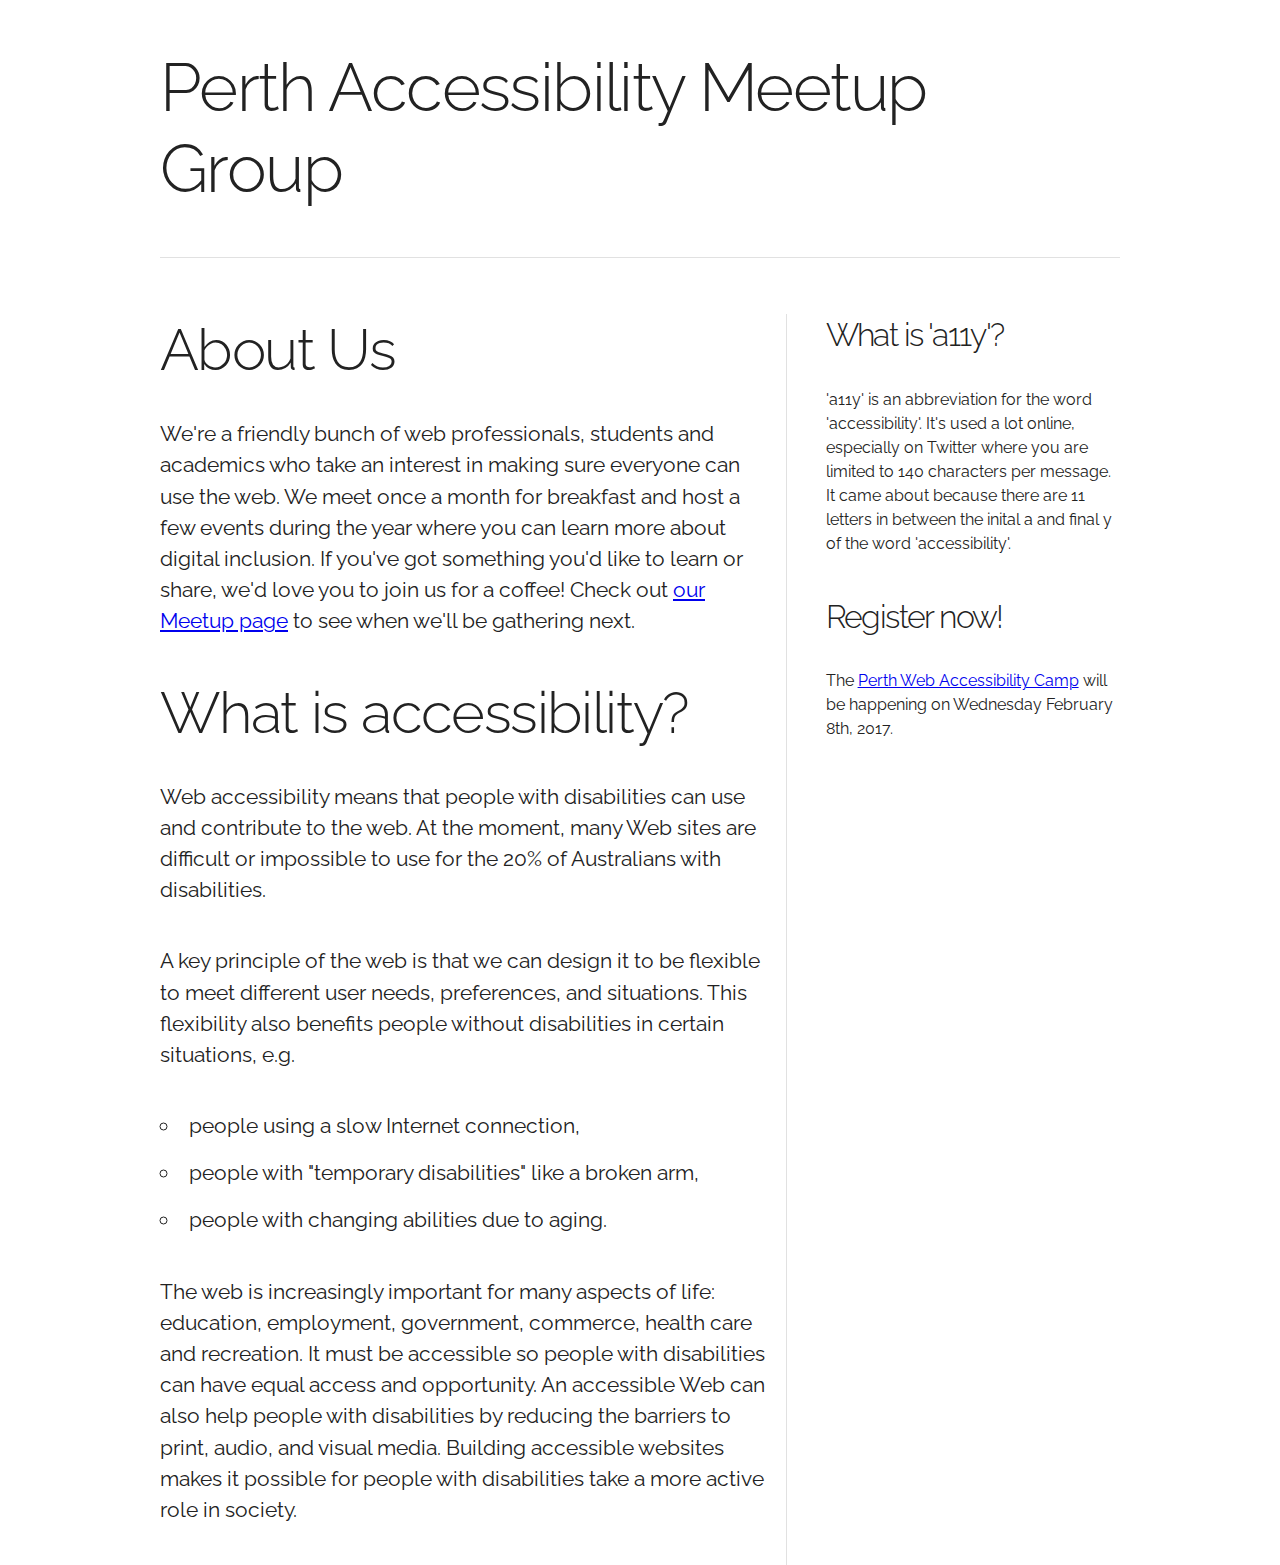
<file: index.html>
<!DOCTYPE html>
<html lang="en">
<head>

  <!-- Basic Page Needs
  –––––––––––––––––––––––––––––––––––––––––––––––––– -->
  <meta charset="utf-8">
  <title>Perth Accessibility Meetup Group</title>
  <meta name="description" content="">
  <meta name="author" content="">

  <!-- Mobile Specific Metas
  –––––––––––––––––––––––––––––––––––––––––––––––––– -->
  <meta name="viewport" content="width=device-width, initial-scale=1">

  <!-- FONT
  –––––––––––––––––––––––––––––––––––––––––––––––––– -->
  <link href="//fonts.googleapis.com/css?family=Raleway:400,300,600" rel="stylesheet" type="text/css">

  <!-- CSS
  –––––––––––––––––––––––––––––––––––––––––––––––––– -->
  <link rel="stylesheet" href="css/normalize.css">
  <link rel="stylesheet" href="css/skeleton.css">
  <link rel="stylesheet" href="css/perth.css">


</head>
<body>

  <!-- Primary Page Layout
  –––––––––––––––––––––––––––––––––––––––––––––––––– -->
  <div class="container">
    <div class="row">
      <div class="twelve column">
        <h1>Perth Accessibility Meetup Group</h1>
        <hr>
      </div>
    </div>
    <div class="row" role="main">
      <div class="two-thirds column" id="content">
        <h2>About Us</h2>
        <p>We're a friendly bunch of web professionals, students and academics who take an interest in making sure everyone can use the web. We meet once a month for breakfast and host a few events during the year where you can learn more about digital inclusion. If you've got something you'd like to learn or share, we'd love you to join us for a coffee! Check out <a href="http://www.meetup.com/Perth-accessibility/">our Meetup page</a> to see when we'll be gathering next.</p>
        <h2>What is accessibility?</h2>
        <p>Web accessibility means that people with disabilities can use and contribute to the web. At the moment, many Web sites are difficult or impossible to use for the 20% of Australians with disabilities.</p>
        <p>A key principle of the web is that we can design it to be flexible to meet different user needs, preferences, and situations. This flexibility also benefits people without disabilities in certain situations, e.g.</p>
        <ul>
          <li>people using a slow Internet connection,</li>
          <li>people with "temporary disabilities" like a broken arm,</li>
          <li>people with changing abilities due to aging.</li>
        </ul>
        <p>The web is increasingly important for many aspects of life: education, employment, government, commerce, health care and recreation. It must be accessible so people with disabilities can have equal access and opportunity. An accessible Web can also help people with disabilities by reducing the barriers to print, audio, and visual media. Building accessible websites makes it possible for people with disabilities take a more active role in society.</p>

      </div>
      <div class="one-third column" id="sidebar">
        <h3>What is 'a11y'?</h3>
        <p>'a11y' is an abbreviation for the word 'accessibility'. It's used a lot online, especially on Twitter where you are limited to 140 characters per message. It came about because there are 11 letters in between the inital a and final y of the word 'accessibility'.</p>
        <h3 class="promo">Register now!</h3>
        <p>The <a href="/pwac/2017.html">Perth Web Accessibility Camp</a> will be happening on Wednesday February 8th, 2017.</p>
      </div>
    </div>
  </div>

<!-- End Document
  –––––––––––––––––––––––––––––––––––––––––––––––––– -->

</body>
</html>
</file>
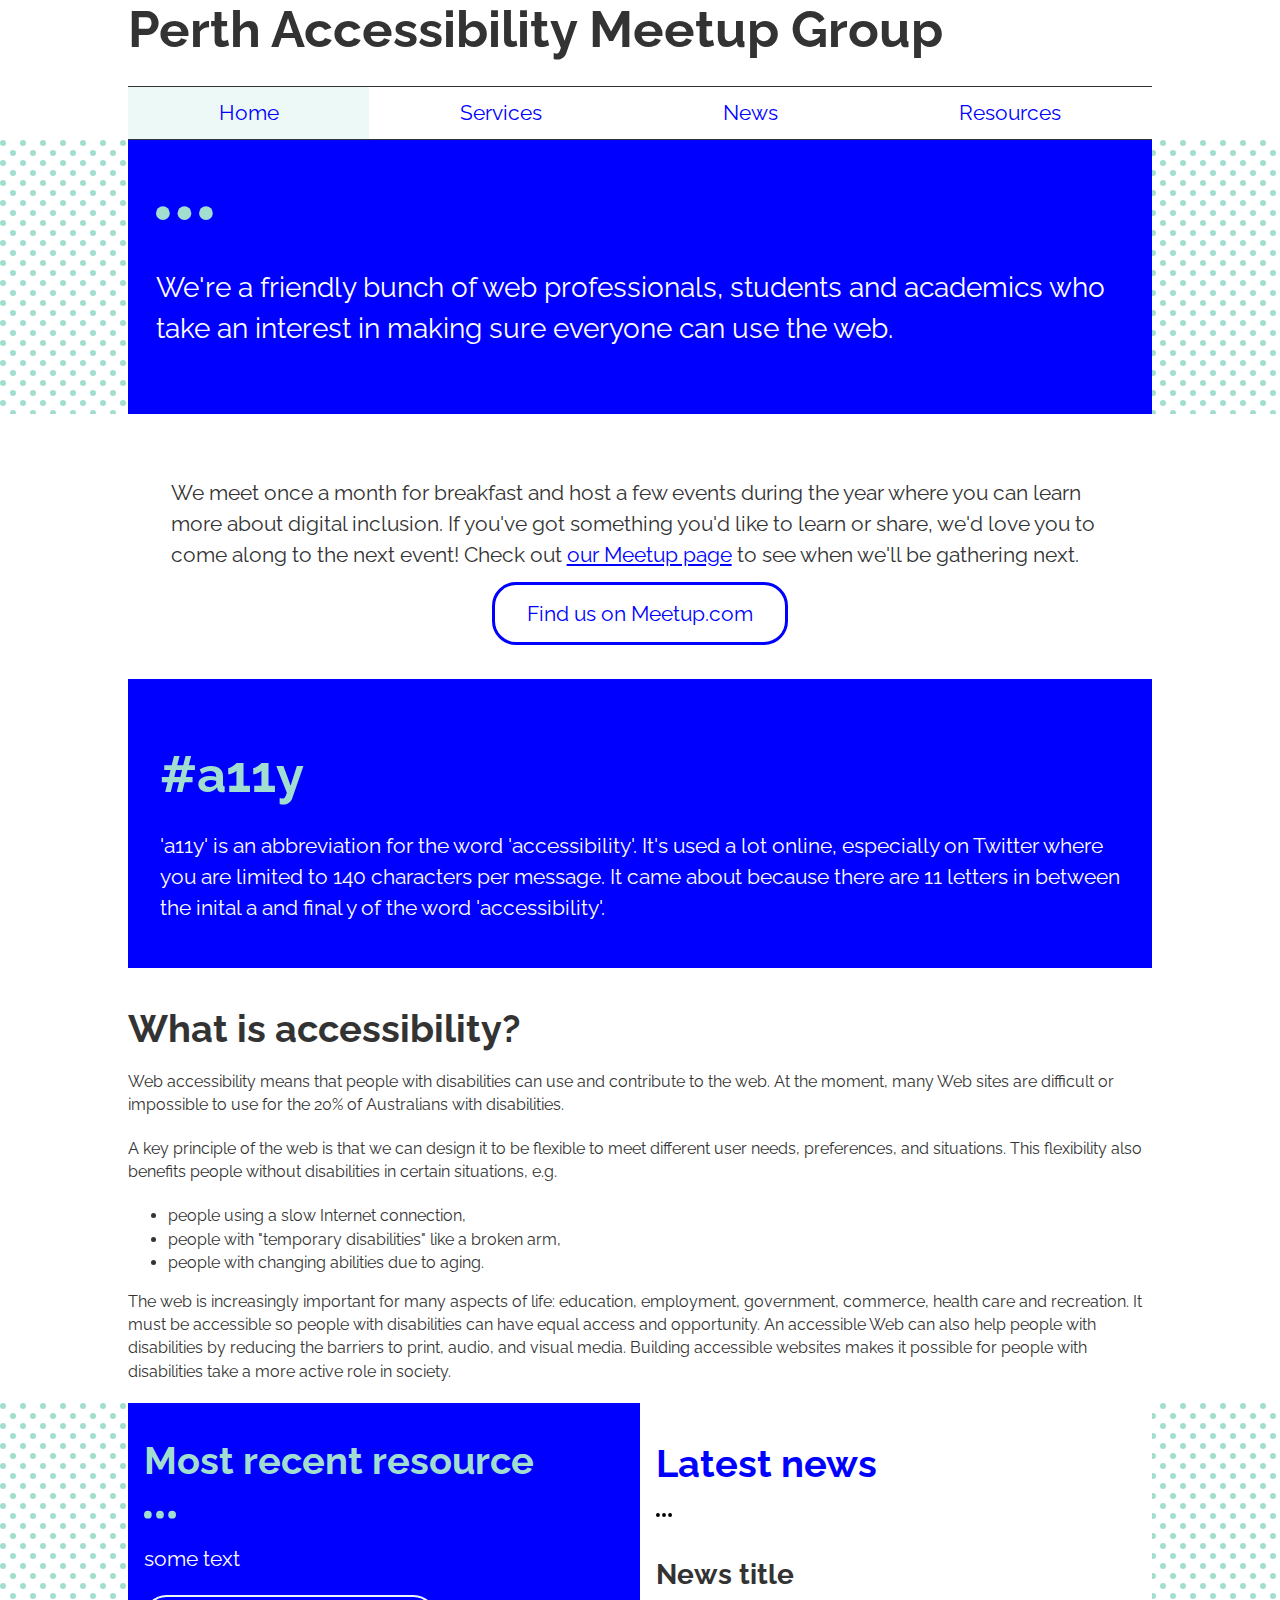
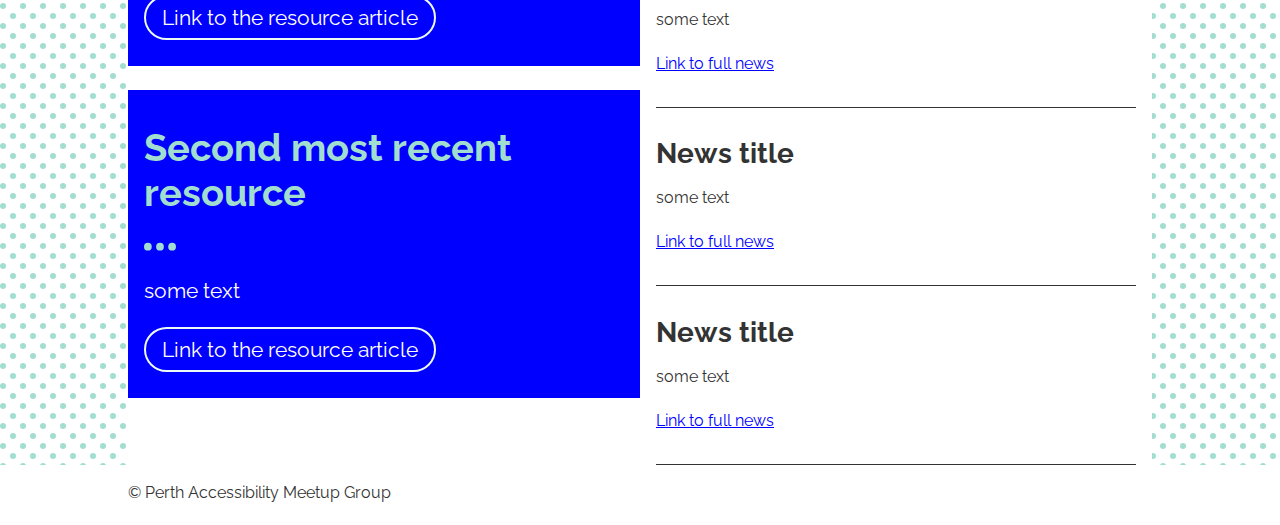
<file: template-index.html>
<!DOCTYPE html>
<html lang="en">
<head>

  <!-- Basic Page Needs
  –––––––––––––––––––––––––––––––––––––––––––––––––– -->
  <meta charset="utf-8">
  <title>Perth Accessibility Meetup Group</title>

  <!-- Mobile Specific Metas
  –––––––––––––––––––––––––––––––––––––––––––––––––– -->
  <meta name="viewport" content="width=device-width, initial-scale=1">

  <!-- FONT
  –––––––––––––––––––––––––––––––––––––––––––––––––– -->
  <link href="//fonts.googleapis.com/css?family=Raleway:400,300,600" rel="stylesheet" type="text/css">

  <!-- CSS
  –––––––––––––––––––––––––––––––––––––––––––––––––– -->
  <link rel="stylesheet" href="css/normalize.css">
  <link rel="stylesheet" href="css/site.css">

</head>
<body>

  <!-- Primary Page Layout
  –––––––––––––––––––––––––––––––––––––––––––––––––– -->
  <div class="grid-home">
    <header class="area-header">
      <h1>Perth Accessibility Meetup Group</h1>
    </header>
    <nav class="area-nav">
      <ul>
        <li><a href="#" aria-current="page">Home</a></li>
        <li><a href="#">Services</a></li>
        <li><a href="#">News</a></li>
        <li><a href="#">Resources</a></li>
      </ul>
    </nav>
    <div class="area-hero-bg">
      <div class="area-hero">
        <div class="hero-large">
        <svg class="icon icon-circle-triple">
          <use xlink:href="sprite/sprite.svg#circle-triple"></use>
        </svg>
        <p>We're a friendly bunch of web professionals, students and academics who take an interest in making sure everyone can use the web.</p>
      </div>
      </div><!--end area-hero-->
    </div><!-- end area-grid-hero -->
    <div class="area-content">
      <div class="standard-large">
        <p>We meet once a month for breakfast and host a few events during the year where you can learn more about digital inclusion. If you've got something you'd like to learn or share, we'd love you to come along to the next event! Check out <a href="http://www.meetup.com/Perth-accessibility/">our Meetup page</a> to see when we'll be gathering next.</p>
        <p class="center"><a href="http://www.meetup.com/Perth-accessibility/" class="link-large">Find us on Meetup.com</a></p>
      </div>
      <div class="hero-small">
        <h2>#a11y</h2>
        <p>'a11y' is an abbreviation for the word 'accessibility'. It's used a lot online, especially on Twitter where you are limited to 140 characters per message. It came about because there are 11 letters in between the inital a and final y of the word 'accessibility'.</p>
      </div>
      <h2>What is accessibility?</h2>
      <p>Web accessibility means that people with disabilities can use and contribute to the web. At the moment, many Web sites are difficult or impossible to use for the 20% of Australians with disabilities.</p>
      <p>A key principle of the web is that we can design it to be flexible to meet different user needs, preferences, and situations. This flexibility also benefits people without disabilities in certain situations, e.g.</p>
      <ul>
        <li>people using a slow Internet connection,</li>
        <li>people with "temporary disabilities" like a broken arm,</li>
        <li>people with changing abilities due to aging.</li>
      </ul>
      <p>The web is increasingly important for many aspects of life: education, employment, government, commerce, health care and recreation. It must be accessible so people with disabilities can have equal access and opportunity. An accessible Web can also help people with disabilities by reducing the barriers to print, audio, and visual media. Building accessible websites makes it possible for people with disabilities take a more active role in society.</p>
    </div><!-- end area-content-->
    <div class="area-other-bg">
      <div class="area-other">
        <div class="flex-otherL">
          <h2 class="visually-hidden">Recent resources</h2>
          <div class="resource-large">
            <!--<img src="http://via.placeholder.com/350x150" alt="Placeholder pic">-->
            <div class="resource-large-text">
              <h3>Most recent resource</h3>
              <svg class="icon icon-circle-triple">
                <use xlink:href="sprite/sprite.svg#circle-triple"></use>
              </svg>
              <p>some text</p>
              <a href="#" class="link-medium">Link to the resource article</a>
            </div>
          </div>
          <div class="resource-large">
            <!--<img src="http://via.placeholder.com/350x150" alt="Placeholder pic">-->
            <div class="resource-large-text">
              <h3>Second most recent resource</h3>
              <svg class="icon icon-circle-triple">
                <use xlink:href="sprite/sprite.svg#circle-triple"></use>
              </svg>
              <p>some text</p>
              <a href="#" class="link-medium">Link to the resource article</a>
            </div>
          </div>
        </div><!-- end flex-otherL-->
        <div class="flex-otherR">
          <h2>Latest news</h2>
          <svg class="icon icon-circle-triple">
            <use xlink:href="sprite/sprite.svg#circle-triple"></use>
          </svg>
          <div class="news-snippet">
            <h3>News title</h3>
            <p>some text</p>
            <a href="#">Link to full news</a>
          </div>
          <div class="news-snippet">
            <h3>News title</h3>
            <p>some text</p>
            <a href="#">Link to full news</a>
          </div>
          <div class="news-snippet">
            <h3>News title</h3>
            <p>some text</p>
            <a href="#">Link to full news</a>
          </div>
        </div><!-- end flex-otherR -->
      </div><!-- end area-other-->
    </div><!-- end area-other-bg -->
    <footer class="area-footer">
      <p>&copy; Perth Accessibility Meetup Group</p>
    </footer>
  </div>
  <!-- End Layout
  –––––––––––––––––––––––––––––––––––––––––––––––––– -->
</body>
</html>
</file>
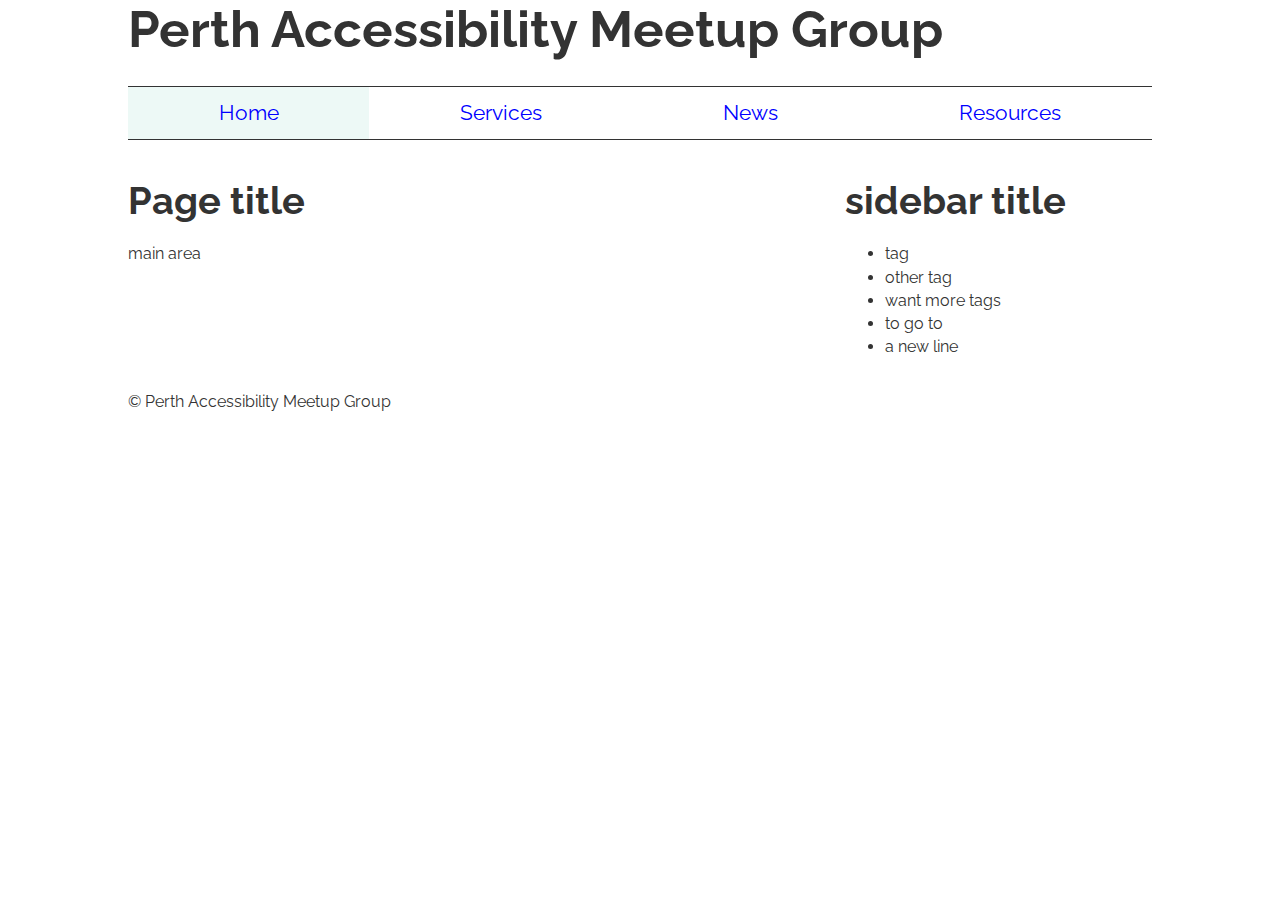
<file: template-page.html>
<!DOCTYPE html>
<html lang="en">
<head>

  <!-- Basic Page Needs
  –––––––––––––––––––––––––––––––––––––––––––––––––– -->
  <meta charset="utf-8">
  <title>Perth Accessibility Meetup Group</title>

  <!-- Mobile Specific Metas
  –––––––––––––––––––––––––––––––––––––––––––––––––– -->
  <meta name="viewport" content="width=device-width, initial-scale=1">

  <!-- FONT
  –––––––––––––––––––––––––––––––––––––––––––––––––– -->
  <link href="//fonts.googleapis.com/css?family=Raleway:400,300,600" rel="stylesheet" type="text/css">

  <!-- CSS
  –––––––––––––––––––––––––––––––––––––––––––––––––– -->
  <link rel="stylesheet" href="css/normalize.css">
  <link rel="stylesheet" href="css/site.css">

</head>
<body>

  <!-- Primary Page Layout
  –––––––––––––––––––––––––––––––––––––––––––––––––– -->
  <div class="grid-page">
    <header class="area-header">
      <h1>Perth Accessibility Meetup Group</h1>
    </header>
    <nav class="area-nav">
      <ul>
        <li><a href="#" aria-current="page">Home</a></li>
        <li><a href="#">Services</a></li>
        <li><a href="#">News</a></li>
        <li><a href="#">Resources</a></li>
      </ul>
    </nav>
    <div class="area-content">
    <div class="flex-main">
      <h2>Page title</h2>
      <p>main area</p>
    </div><!--end flex-main-->
    <div class="flex-sidebar">
      <h2>sidebar title</h2>
      <ul class="taglist">
        <li>tag</li>
        <li>other tag</li>
        <li>want more tags</li>
        <li>to go to</li>
        <li>a new line</li>
      </ul>
    </div><!-- end flex-sidebar-->
  </div><!-- end area-content -->
    <footer class="area-footer">
      <p>&copy; Perth Accessibility Meetup Group</p>
    </footer>
  </div>
  <!-- End Layout
  –––––––––––––––––––––––––––––––––––––––––––––––––– -->
</body>
</html>
</file>
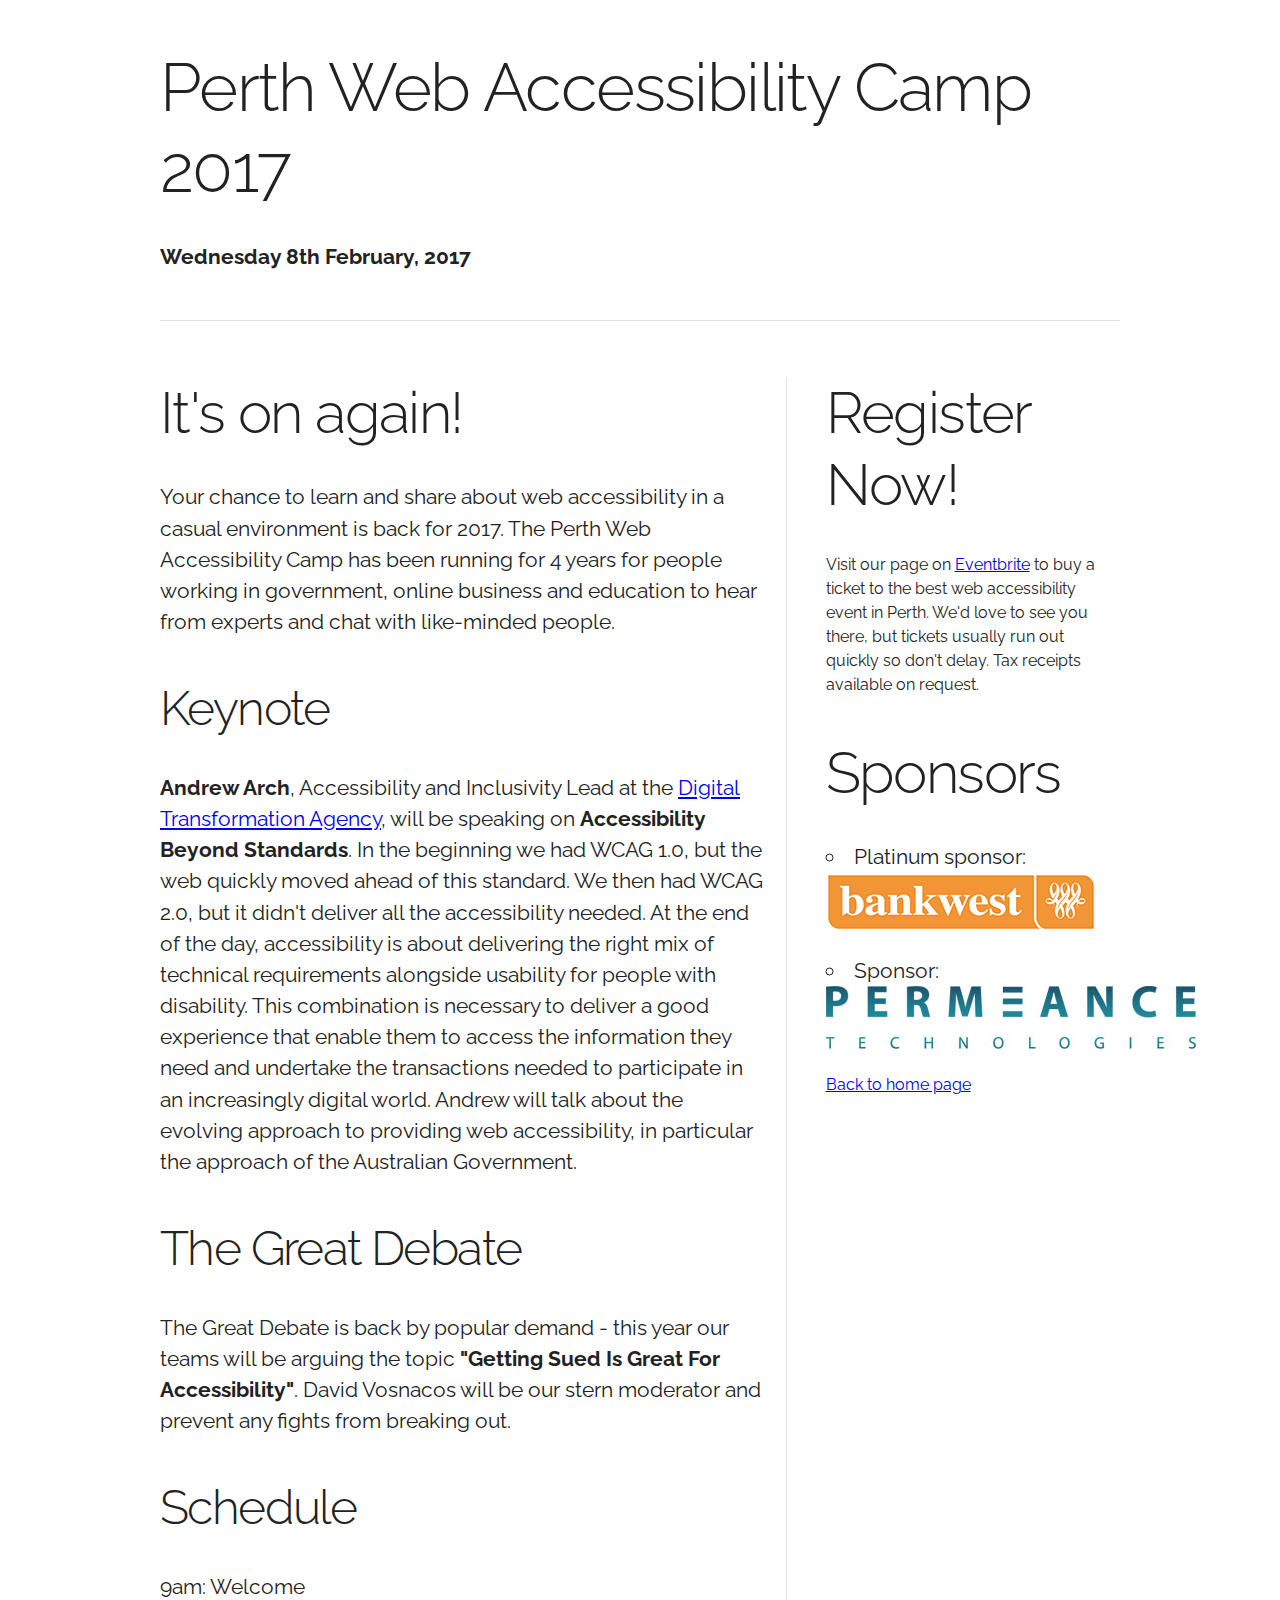
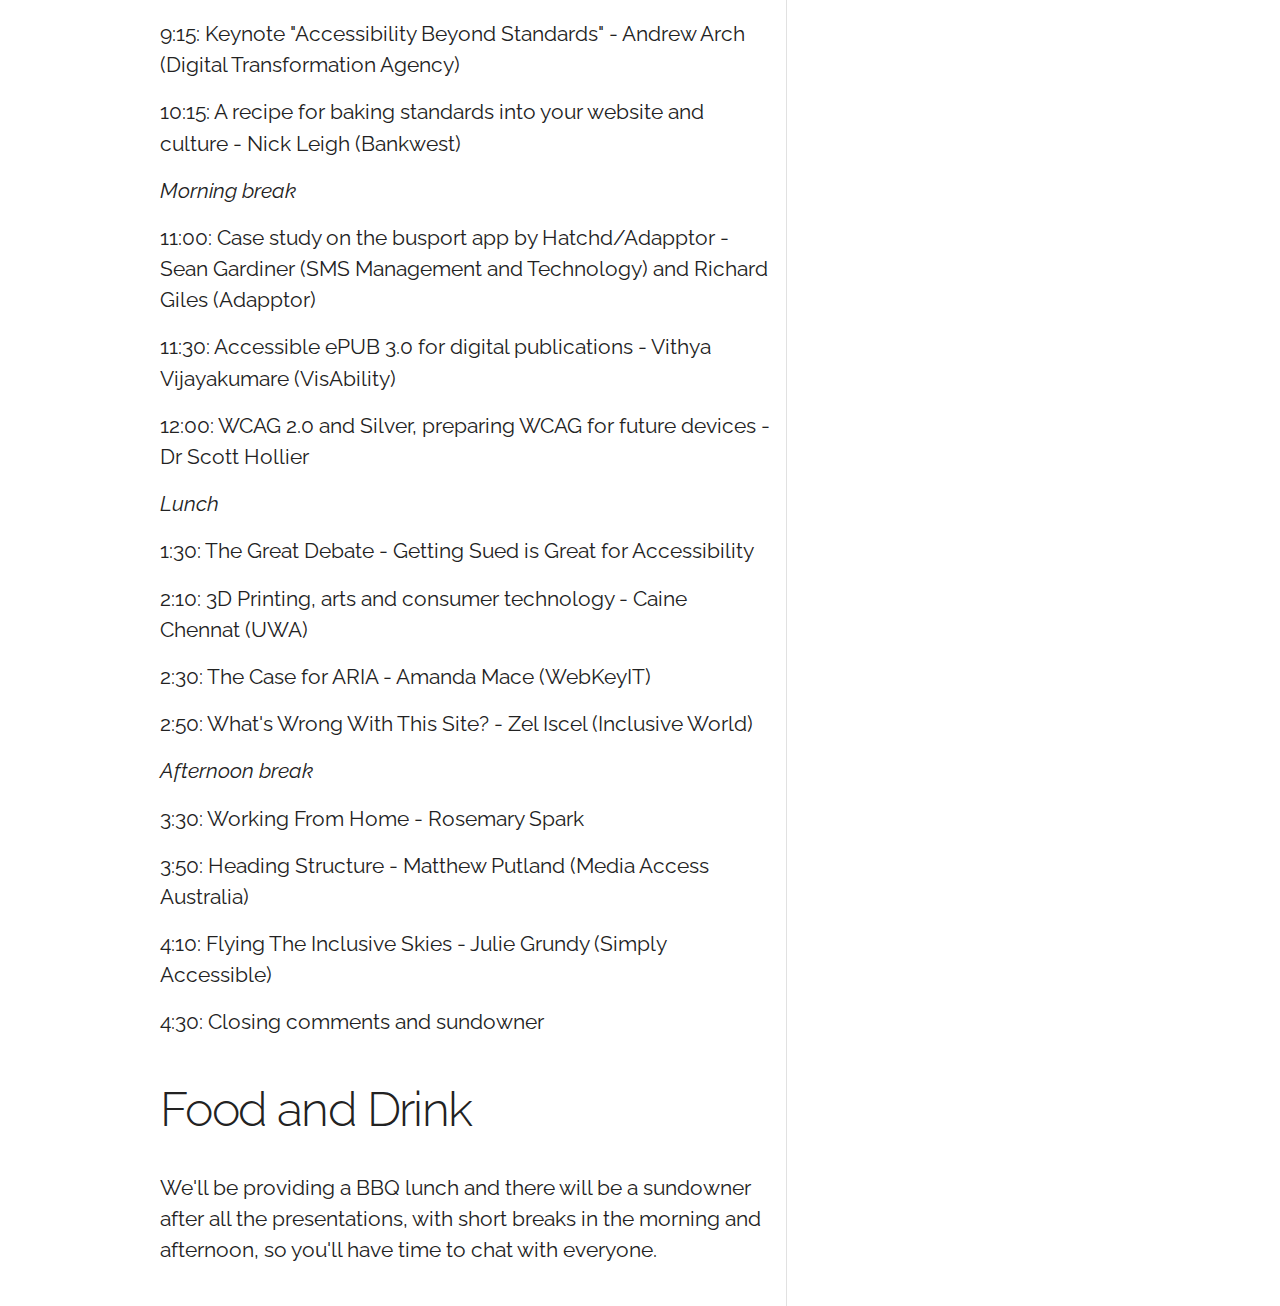
<file: pwac/2017.html>
<!DOCTYPE html>
<html lang="en">
<head>

  <!-- Basic Page Needs
  –––––––––––––––––––––––––––––––––––––––––––––––––– -->
  <meta charset="utf-8">
  <title>Perth Web Accessibility Camp 2017</title>
  <meta name="description" content="">
  <meta name="author" content="">

  <!-- Mobile Specific Metas
  –––––––––––––––––––––––––––––––––––––––––––––––––– -->
  <meta name="viewport" content="width=device-width, initial-scale=1">

  <!-- FONT
  –––––––––––––––––––––––––––––––––––––––––––––––––– -->
  <link href="//fonts.googleapis.com/css?family=Raleway:400,300,600" rel="stylesheet" type="text/css">

  <!-- CSS
  –––––––––––––––––––––––––––––––––––––––––––––––––– -->
  <link rel="stylesheet" href="../css/normalize.css">
  <link rel="stylesheet" href="../css/skeleton.css">
  <link rel="stylesheet" href="../css/perth.css">


</head>
<body>

  <!-- Primary Page Layout
  –––––––––––––––––––––––––––––––––––––––––––––––––– -->
  <div class="container">
    <div class="row">
      <div class="twelve column">
        <h1>Perth Web Accessibility Camp 2017</h1>
        <p><strong>Wednesday 8th February, 2017</strong></p>
        <hr>
      </div>
    </div>
    <div class="row" role="main">
      <div class="two-thirds column" id="content">
        <h2>It's on again!</h2>
        <p>Your chance to learn and share about web accessibility in a casual environment is back for 2017. The Perth Web Accessibility Camp has been running for 4 years for people working in government, online business and education to hear from experts and chat with like-minded people.</p>
        <h3>Keynote</h3>
        <p><strong>Andrew Arch</strong>, Accessibility and Inclusivity Lead at the <a href="https://www.dta.gov.au/">Digital Transformation Agency</a>, will be speaking on <strong>Accessibility Beyond Standards</strong>. In the beginning we had WCAG 1.0, but the web quickly moved ahead of this standard. We then had WCAG 2.0, but it didn't deliver all the accessibility needed. At the end of the day, accessibility is about delivering the right mix of technical requirements alongside usability for people with disability. This combination is necessary to deliver a good experience that enable them to access the information they need and undertake the transactions needed to participate in an increasingly digital world. Andrew will talk about the evolving approach to providing web accessibility, in particular the approach of the Australian Government.</p>
        <h3>The Great Debate</h3>
        <p>The Great Debate is back by popular demand - this year our teams will be arguing the topic <strong>"Getting Sued Is Great For Accessibility"</strong>. David Vosnacos will be our stern moderator and prevent any fights from breaking out.</p>
        <h3>Schedule</h3>
        <ul class="list-nobullets">
          <li>9am: Welcome</li>
          <li>9:15: Keynote "Accessibility Beyond Standards" - Andrew Arch (Digital Transformation Agency)</li>
          <li>10:15: A recipe for baking standards into your website and culture - Nick Leigh (Bankwest)</li>
          <li><em>Morning break</em></li>
          <li>11:00: Case study on the busport app by Hatchd/Adapptor - Sean Gardiner (SMS Management and Technology) and Richard Giles (Adapptor)</li>
          <li>11:30: Accessible ePUB 3.0 for digital publications - Vithya Vijayakumare (VisAbility)</li>
          <li>12:00: WCAG 2.0 and Silver, preparing WCAG for future devices - Dr Scott Hollier</li>
          <li><em>Lunch</em></li>
          <li>1:30: The Great Debate - Getting Sued is Great for Accessibility</li>
          <li>2:10: 3D Printing, arts and consumer technology - Caine Chennat (UWA)</li>
          <li>2:30: The Case for ARIA - Amanda Mace (WebKeyIT)</li>
          <li>2:50: What's Wrong With This Site? - Zel Iscel (Inclusive World)</li>
          <li><em>Afternoon break</em></li>
          <li>3:30: Working From Home - Rosemary Spark</li>
          <li>3:50: Heading Structure - Matthew Putland (Media Access Australia)</li>
          <li>4:10: Flying The Inclusive Skies - Julie Grundy (Simply Accessible)</li>
          <li>4:30: Closing comments and sundowner</li>
        </ul>
        <h3>Food and Drink</h3>
        <p>We'll be providing a BBQ lunch and there will be a sundowner after all the presentations, with short breaks in the morning and afternoon, so you'll have time to chat with everyone.</p>

      </div><!--end main column -->
      <div class="one-third column" id="sidebar">
        <h2>Register Now!</h2>
        <p>Visit our page on <a href="https://www.eventbrite.com.au/e/perth-web-accessibility-camp-tickets-28478485918">Eventbrite</a> to buy a ticket to the best web accessibility event in Perth. We'd love to see you there, but tickets usually run out quickly so don't delay. Tax receipts available on request.</p>


        <h2>Sponsors</h2>
        <ul>
          <li>Platinum sponsor:<br>
        <a href="http://www.bankwest.com.au"><img src="../img/bankwest.png" alt="Bankwest"></a></li>
        <li>Sponsor:<br><a href="http://www.permeance.com.au/"><img src="../img/PermeanceLogoSml.jpg" alt="Permeance Technologies"></a></li>

        <p><a href="../index.html">Back to home page</a></p>
      </div><!-- end right column-->
    </div>
  </div>

<!-- End Document
  –––––––––––––––––––––––––––––––––––––––––––––––––– -->
</body>
</html>
</file>
<file: css/skeleton.css>
/*
* Skeleton V2.0.4
* Copyright 2014, Dave Gamache
* www.getskeleton.com
* Free to use under the MIT license.
* http://www.opensource.org/licenses/mit-license.php
* 12/29/2014
*/


/* Table of contents
––––––––––––––––––––––––––––––––––––––––––––––––––
- Grid
- Base Styles
- Typography
- Links
- Buttons
- Forms
- Lists
- Code
- Tables
- Spacing
- Utilities
- Clearing
- Media Queries
*/


/* Grid
–––––––––––––––––––––––––––––––––––––––––––––––––– */
.container {
  position: relative;
  width: 100%;
  max-width: 960px;
  margin: 0 auto;
  padding: 0 20px;
  box-sizing: border-box; }
.column,
.columns {
  width: 100%;
  float: left;
  box-sizing: border-box; }

/* For devices larger than 400px */
@media (min-width: 400px) {
  .container {
    width: 85%;
    padding: 0; }
}

/* For devices larger than 550px */
@media (min-width: 550px) {
  .container {
    width: 80%; }
  .column,
  .columns {
    margin-left: 4%; }
  .column:first-child,
  .columns:first-child {
    margin-left: 0; }

  .one.column,
  .one.columns                    { width: 4.66666666667%; }
  .two.columns                    { width: 13.3333333333%; }
  .three.columns                  { width: 22%;            }
  .four.columns                   { width: 30.6666666667%; }
  .five.columns                   { width: 39.3333333333%; }
  .six.columns                    { width: 48%;            }
  .seven.columns                  { width: 56.6666666667%; }
  .eight.columns                  { width: 65.3333333333%; }
  .nine.columns                   { width: 74.0%;          }
  .ten.columns                    { width: 82.6666666667%; }
  .eleven.columns                 { width: 91.3333333333%; }
  .twelve.columns                 { width: 100%; margin-left: 0; }

  .one-third.column               { width: 30.6666666667%; }
  .two-thirds.column              { width: 65.3333333333%; }

  .one-half.column                { width: 48%; }

  /* Offsets */
  .offset-by-one.column,
  .offset-by-one.columns          { margin-left: 8.66666666667%; }
  .offset-by-two.column,
  .offset-by-two.columns          { margin-left: 17.3333333333%; }
  .offset-by-three.column,
  .offset-by-three.columns        { margin-left: 26%;            }
  .offset-by-four.column,
  .offset-by-four.columns         { margin-left: 34.6666666667%; }
  .offset-by-five.column,
  .offset-by-five.columns         { margin-left: 43.3333333333%; }
  .offset-by-six.column,
  .offset-by-six.columns          { margin-left: 52%;            }
  .offset-by-seven.column,
  .offset-by-seven.columns        { margin-left: 60.6666666667%; }
  .offset-by-eight.column,
  .offset-by-eight.columns        { margin-left: 69.3333333333%; }
  .offset-by-nine.column,
  .offset-by-nine.columns         { margin-left: 78.0%;          }
  .offset-by-ten.column,
  .offset-by-ten.columns          { margin-left: 86.6666666667%; }
  .offset-by-eleven.column,
  .offset-by-eleven.columns       { margin-left: 95.3333333333%; }

  .offset-by-one-third.column,
  .offset-by-one-third.columns    { margin-left: 34.6666666667%; }
  .offset-by-two-thirds.column,
  .offset-by-two-thirds.columns   { margin-left: 69.3333333333%; }

  .offset-by-one-half.column,
  .offset-by-one-half.columns     { margin-left: 52%; }

}


/* Base Styles
–––––––––––––––––––––––––––––––––––––––––––––––––– */
/* NOTE
html is set to 62.5% so that all the REM measurements throughout Skeleton
are based on 10px sizing. So basically 1.5rem = 15px :) */
html {
  font-size: 100%; }
body {
  font-size: 1.3em; /* currently ems cause chrome bug misinterpreting rems on body element */
  line-height: 1.5;
  font-weight: 400;
  font-family: "Raleway", "HelveticaNeue", "Helvetica Neue", Helvetica, Arial, sans-serif;
  color: #222; }


/* Typography
–––––––––––––––––––––––––––––––––––––––––––––––––– */
h1, h2, h3, h4, h5, h6 {
  margin-top: 0;
  margin-bottom: 2rem;
  font-weight: 300; }
h1 { font-size: 4.0rem; line-height: 1.2;  letter-spacing: -.1rem;}
h2 { font-size: 3.6rem; line-height: 1.25; letter-spacing: -.1rem; }
h3 { font-size: 3.0rem; line-height: 1.3;  letter-spacing: -.1rem; }
h4 { font-size: 1.4rem; line-height: 1.35; letter-spacing: -.08rem; }
h5 { font-size: 1.2rem; line-height: 1.2;  letter-spacing: -.05rem; }
h6 { font-size: 1rem; line-height: 1;  letter-spacing: 0; }

/* Larger than phablet */
@media (min-width: 550px) {
  h1 { font-size: 4.2rem; }
  h2 { font-size: 3.6rem; }
  h3 { font-size: 3.0rem; }
  h4 { font-size: 2.4rem; }
  h5 { font-size: 1.5rem; }
  h6 { font-size: 1.0rem; }
}

p {
  margin-top: 0; }


/* Links
–––––––––––––––––––––––––––––––––––––––––––––––––– */
/*a {
  color: #1EAEDB; }
a:hover {
  color: #0FA0CE; }*/


/* Buttons
–––––––––––––––––––––––––––––––––––––––––––––––––– */
.button,
button,
input[type="submit"],
input[type="reset"],
input[type="button"] {
  display: inline-block;
  height: 38px;
  padding: 0 30px;
  color: #555;
  text-align: center;
  font-size: 11px;
  font-weight: 600;
  line-height: 38px;
  letter-spacing: .1rem;
  text-transform: uppercase;
  text-decoration: none;
  white-space: nowrap;
  background-color: transparent;
  border-radius: 4px;
  border: 1px solid #bbb;
  cursor: pointer;
  box-sizing: border-box; }
.button:hover,
button:hover,
input[type="submit"]:hover,
input[type="reset"]:hover,
input[type="button"]:hover,
.button:focus,
button:focus,
input[type="submit"]:focus,
input[type="reset"]:focus,
input[type="button"]:focus {
  color: #333;
  border-color: #888;
  outline: 0; }
.button.button-primary,
button.button-primary,
input[type="submit"].button-primary,
input[type="reset"].button-primary,
input[type="button"].button-primary {
  color: #FFF;
  background-color: #33C3F0;
  border-color: #33C3F0; }
.button.button-primary:hover,
button.button-primary:hover,
input[type="submit"].button-primary:hover,
input[type="reset"].button-primary:hover,
input[type="button"].button-primary:hover,
.button.button-primary:focus,
button.button-primary:focus,
input[type="submit"].button-primary:focus,
input[type="reset"].button-primary:focus,
input[type="button"].button-primary:focus {
  color: #FFF;
  background-color: #1EAEDB;
  border-color: #1EAEDB; }


/* Forms
–––––––––––––––––––––––––––––––––––––––––––––––––– */
input[type="email"],
input[type="number"],
input[type="search"],
input[type="text"],
input[type="tel"],
input[type="url"],
input[type="password"],
textarea,
select {
  height: 38px;
  padding: 6px 10px; /* The 6px vertically centers text on FF, ignored by Webkit */
  background-color: #fff;
  border: 1px solid #D1D1D1;
  border-radius: 4px;
  box-shadow: none;
  box-sizing: border-box; }
/* Removes awkward default styles on some inputs for iOS */
input[type="email"],
input[type="number"],
input[type="search"],
input[type="text"],
input[type="tel"],
input[type="url"],
input[type="password"],
textarea {
  -webkit-appearance: none;
     -moz-appearance: none;
          appearance: none; }
textarea {
  min-height: 65px;
  padding-top: 6px;
  padding-bottom: 6px; }
input[type="email"]:focus,
input[type="number"]:focus,
input[type="search"]:focus,
input[type="text"]:focus,
input[type="tel"]:focus,
input[type="url"]:focus,
input[type="password"]:focus,
textarea:focus,
select:focus {
  border: 1px solid #33C3F0;
  outline: 0; }
label,
legend {
  display: block;
  margin-bottom: .5rem;
  font-weight: 600; }
fieldset {
  padding: 0;
  border-width: 0; }
input[type="checkbox"],
input[type="radio"] {
  display: inline; }
label > .label-body {
  display: inline-block;
  margin-left: .5rem;
  font-weight: normal; }


/* Lists
–––––––––––––––––––––––––––––––––––––––––––––––––– */
ul {
  list-style: circle inside; }
ol {
  list-style: decimal inside; }
ol, ul {
  padding-left: 0;
  margin-top: 0; }
ul ul,
ul ol,
ol ol,
ol ul {
  margin: 1.5rem 0 1.5rem 3rem;
  font-size: 90%; }
li {
  margin-bottom: 1rem; }


/* Code
–––––––––––––––––––––––––––––––––––––––––––––––––– */
code {
  padding: .2rem .5rem;
  margin: 0 .2rem;
  font-size: 90%;
  white-space: nowrap;
  background: #F1F1F1;
  border: 1px solid #E1E1E1;
  border-radius: 4px; }
pre > code {
  display: block;
  padding: 1rem 1.5rem;
  white-space: pre; }


/* Tables
–––––––––––––––––––––––––––––––––––––––––––––––––– */
th,
td {
  padding: 12px 15px;
  text-align: left;
  border-bottom: 1px solid #E1E1E1; }
th:first-child,
td:first-child {
  padding-left: 0; }
th:last-child,
td:last-child {
  padding-right: 0; }


/* Spacing
–––––––––––––––––––––––––––––––––––––––––––––––––– */
button,
.button {
  margin-bottom: 1rem; }
input,
textarea,
select,
fieldset {
  margin-bottom: 1.5rem; }
pre,
blockquote,
dl,
figure,
table,
p,
ul,
ol,
form {
  margin-bottom: 2.5rem; }


/* Utilities
–––––––––––––––––––––––––––––––––––––––––––––––––– */
.u-full-width {
  width: 100%;
  box-sizing: border-box; }
.u-max-full-width {
  max-width: 100%;
  box-sizing: border-box; }
.u-pull-right {
  float: right; }
.u-pull-left {
  float: left; }


/* Misc
–––––––––––––––––––––––––––––––––––––––––––––––––– */
hr {
  margin-top: 3rem;
  margin-bottom: 3.5rem;
  border-width: 0;
  border-top: 1px solid #E1E1E1; }


/* Clearing
–––––––––––––––––––––––––––––––––––––––––––––––––– */

/* Self Clearing Goodness */
.container:after,
.row:after,
.u-cf {
  content: "";
  display: table;
  clear: both; }


/* Media Queries
–––––––––––––––––––––––––––––––––––––––––––––––––– */
/*
Note: The best way to structure the use of media queries is to create the queries
near the relevant code. For example, if you wanted to change the styles for buttons
on small devices, paste the mobile query code up in the buttons section and style it
there.
*/


/* Larger than mobile */
@media (min-width: 400px) {}

/* Larger than phablet (also point when grid becomes active) */
@media (min-width: 550px) {}

/* Larger than tablet */
@media (min-width: 750px) {}

/* Larger than desktop */
@media (min-width: 1000px) {}

/* Larger than Desktop HD */
@media (min-width: 1200px) {}
</file>
<file: css/perth.css>
.container {
  margin-top: 3rem;}
#content {
  padding-right: 16px;
  border-right: 1px solid #E1E1E1;
}
#sidebar h3 {
  font-size: 2rem;
}
#sidebar p {
  font-size: 1rem;
}

.list-nobullets {
  list-style: none;
}
</file>
<file: css/site.css>
/* Modular type scale: Perfect Fourth on type-scale.com*/
/* Screen sizes for media queries, assumes mobile first strategy */
html {
  font-size: 1em; }

body {
  background-color: #ffffff;
  font-family: "Raleway", "HelveticaNeue", "Helvetica Neue", Helvetica, Arial, sans-serif;
  font-weight: 400;
  line-height: 1.45;
  color: #333333; }

p {
  margin-bottom: 1.3em; }

h1, h2, h3, h4 {
  margin: 1em 0 0.5em;
  line-height: 1.2; }

h1 {
  margin-top: 0;
  font-size: 3.157em; }

h2 {
  font-size: 2.369em; }

h3 {
  font-size: 1.777em; }

h4 {
  font-size: 1.333em; }

small, .font_small {
  font-size: 0.75em; }

a {
  color: #0000FF; }

a:hover, a:focus {
  background: #A2DED0; }

.center {
  text-align: center; }

.visually-hidden {
  position: absolute;
  width: 1px;
  height: 1px;
  padding: 0;
  margin: -1px;
  overflow: hidden;
  clip: rect(0, 0, 0, 0);
  border: 0; }

/* Block layout */
.grid-home,
.grid-page {
  width: 60rem;
  margin: 0 auto; }

.area-main,
.area-sidebar {
  width: 100%; }

/* Grid layout where supported */
@supports (display: grid) {
  div {
    box-sizing: border-box; }
  .grid-home,
  .grid-page {
    width: auto; } }

.grid-home {
  /*3 cols by 6 rows; content in row 5 does not display until wider screens*/
  display: grid;
  grid-template-columns: 1fr 90% 1fr;
  grid-template-rows: auto auto auto auto auto auto; }

.grid-page {
  /*4 cols by 4 rows*/
  display: grid;
  grid-template-columns: 1fr 90% 1fr;
  grid-template-rows: auto auto auto auto; }

@media screen and (min-width: 700px) {
  .grid-home {
    grid-template-columns: 1fr 80% 1fr; }
  .grid-page {
    grid-template-columns: 1fr 80% 1fr; } }

@media screen and (min-width: 1300px) {
  .grid-home {
    grid-template-columns: 1fr 60% 1fr; }
  .grid-page {
    grid-template-columns: 1fr 60% 1fr; } }

.grid-home .area-header {
  grid-column: 2 / 3;
  grid-row: 1; }

.grid-page .area-header {
  grid-column: 2 / 3;
  grid-row: 1; }

.grid-home .area-nav {
  grid-column: 2 / 3;
  grid-row: 2; }

.grid-page .area-nav {
  grid-column: 2 / 3;
  grid-row: 2; }

.area-hero-bg {
  grid-column: 1 / 4;
  grid-row: 3; }

.area-hero {
  width: 100%; }

@media screen and (min-width: 700px) {
  .area-hero-bg {
    display: grid;
    grid-template-columns: 1fr 80% 1fr;
    grid-template-rows: 1; }
  .area-hero {
    grid-column: 2 / 3;
    grid-row: 1; } }

@media screen and (min-width: 1300px) {
  .area-hero-bg {
    grid-template-columns: 1fr 60% 1fr; } }

.grid-home .area-content {
  grid-column: 2 / 3;
  grid-row: 4; }

.grid-page .area-content {
  grid-column: 2 / 3;
  grid-row: 3;
  display: flex;
  flex-wrap: wrap; }

.area-other-bg {
  grid-column: 1 / 4;
  grid-row: 5;
  display: grid;
  grid-template-columns: 1fr 80% 1fr;
  grid-template-rows: 1; }

@media screen and (min-width: 1300px) {
  .area-other-bg {
    grid-template-columns: 1fr 60% 1fr; } }

.area-other {
  grid-column: 2 / 3;
  grid-row: 1;
  display: flex;
  flex-wrap: wrap;
  background: #ffffff; }

.flex-otherL,
.flex-otherR {
  display: none; }

@media screen and (min-width: 700px) {
  .flex-otherL,
  .flex-otherR {
    display: block;
    width: 50%; } }

.flex-main {
  width: 100%; }

.flex-sidebar {
  width: 100%; }

@media screen and (min-width: 700px) {
  .flex-main {
    width: 65%; }
  .flex-sidebar {
    width: 30%;
    margin-left: 5%; } }

.grid-home .area-footer {
  grid-column: 2 / 3;
  grid-row: 6; }

.grid-page .area-footer {
  grid-column: 2 / 3;
  grid-row: 4; }

.area-hero-bg,
.area-other-bg {
  background-color: #ffffff;
  background-image: url("data:image/svg+xml,%3Csvg width='20' height='20' viewBox='0 0 20 20' xmlns='http://www.w3.org/2000/svg'%3E%3Cg fill='%23a2ded0' fill-opacity='1' fill-rule='evenodd'%3E%3Ccircle cx='3' cy='3' r='3'/%3E%3Ccircle cx='13' cy='13' r='3'/%3E%3C/g%3E%3C/svg%3E"); }

nav ul {
  width: 100%;
  border: 1px solid #333333;
  border-width: 1px 0 1px 0;
  font-size: 1.333em;
  display: flex;
  flex-wrap: wrap;
  list-style: none;
  padding: 0;
  margin: 0; }

nav li {
  display: flex;
  flex-grow: 1; }

nav a {
  text-decoration: none;
  width: 100%;
  padding: 0.5em 1em;
  text-align: center; }

nav a:hover, nav a:focus {
  text-decoration: underline; }

nav [aria-current="page"] {
  background: #edf9f6; }

.area-hero {
  background: #0000FF;
  color: #ffffff;
  font-size: 1.777em;
  padding: 2em 1em 1em 1em; }

.hero-small {
  background: #0000FF;
  color: #ffffff;
  font-size: 1.333em;
  padding: 1rem 2rem; }

.hero-small h2 {
  color: #A2DED0; }

.standard-large {
  font-size: 1.333em;
  padding: 2em 2em 1em 2em; }

.resource-large {
  background: #0000FF;
  color: #ffffff;
  margin-bottom: 1.5rem;
  font-size: 1.333em; }

.resource-large img {
  width: 100%; }

.resource-large-text {
  color: #ffffff;
  padding: 1rem 1rem 2rem 1rem; }

.resource-large h2,
.resource-large p,
.resource-large a {
  margin-top: 0.5em; }

.resource-large-text h3 {
  color: #A2DED0;
  margin-top: 0.5em; }

.flex-otherR {
  padding-left: 1em; }

.flex-otherR h2 {
  color: #0000FF; }

.news-snippet {
  margin-right: 1em;
  padding-bottom: 2em;
  border-bottom: 1px solid #333333; }

.link-large {
  border: 3px solid #0000FF;
  border-radius: 1.5rem;
  color: #0000FF;
  padding: 1rem 2rem;
  text-decoration: none; }

.link-large:hover, .link-large:focus {
  background: #0000FF;
  color: #ffffff; }

.link-medium {
  border: 2px solid #edf9f6;
  border-radius: 1.5rem;
  color: #ffffff;
  padding: 0.5rem 1rem;
  text-decoration: none; }

.link-medium:hover, .link-medium:focus {
  background: #ffffff;
  color: #0000FF; }

.icon {
  width: 1em;
  height: 1em;
  fill: #000000; }

.hero-large .icon-circle-triple {
  width: 2em;
  fill: #A2DED0; }

.resource-large .icon-circle-triple {
  width: 1.5em;
  fill: #A2DED0; }

.area-otherR .icon-circle-triple {
  width: 1.5em;
  fill: #0000FF; }
</file>
